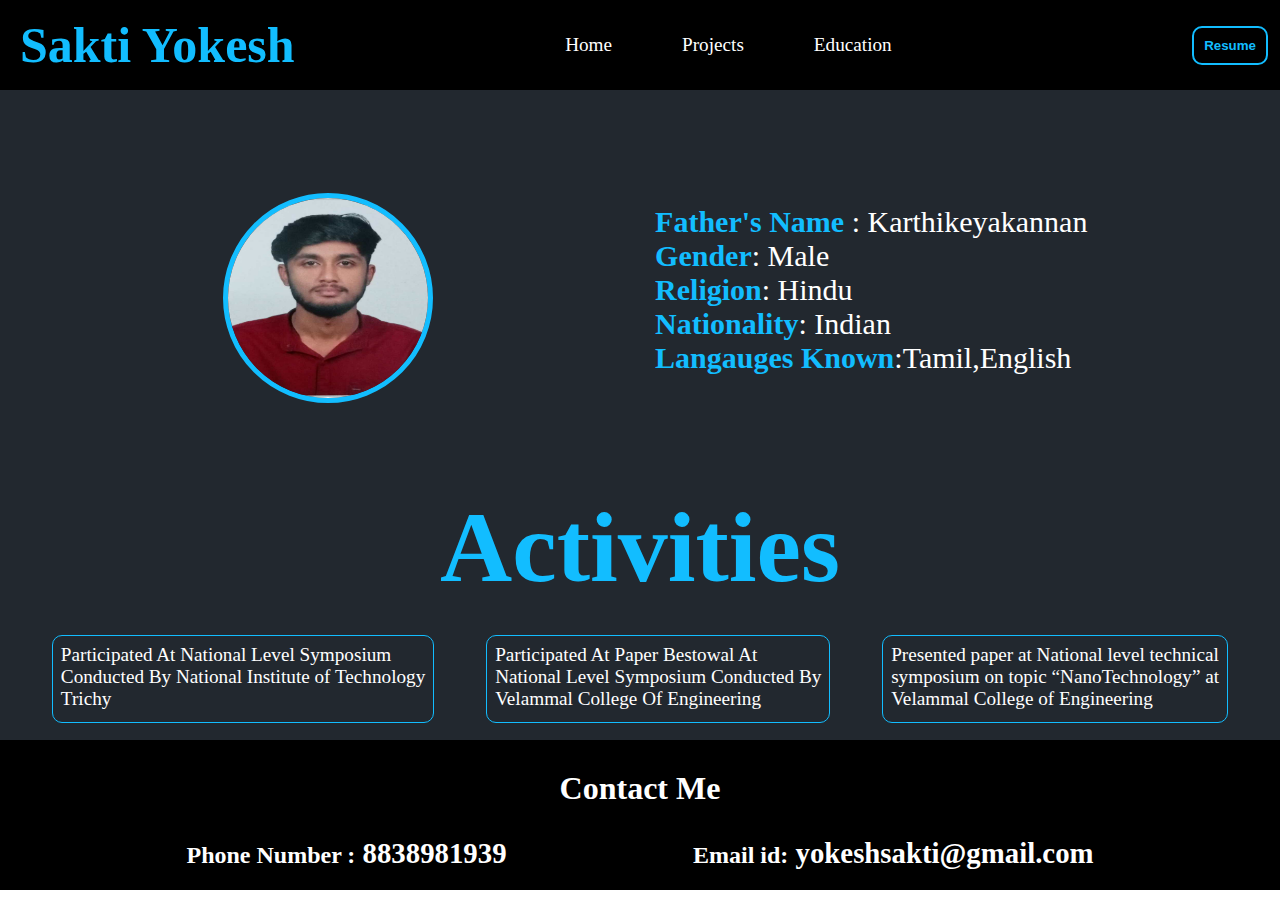
<file: About me.html>
<!DOCTYPE html>
<html lang="en">
<head>
    <meta charset="UTF-8">
    <meta name="viewport" content="width=device-width, initial-scale=1.0">
    <link rel="stylesheet" href="sakti.css" type="text/css">
    <title>sakti porfolio</title>
</head>
<body>
    <header>
    
        <div class="header h2">
          <h2>Sakti Yokesh </h2>
        </div>
        <div class="header ul">
           <ul>
            <li>
              <a href="./index.html">Home</a>
            </li>
            <li>
              <a href="./projects.html">Projects</a>
            </li>
            <li>
              <a href="./education.html">Education</a>
            </li>
           </ul>
        </div>
        <div id="button">
          <a href="./resume.html" target="_blank"><button>Resume</button></a>
        </div>
      
    </header>
    <section class="aboutsak">
    <section class="know">
      <div class="img">
        <img src="./img/saktiyokesh.jpg" alt="sakti" width="200px" height="200px">
      </div>
      <div class="know-me">
      <ul>
        <li>
          <strong> Father's Name </strong>: Karthikeyakannan
        </li>
        <li class="li">
          <strong>Gender</strong>: Male
        </li>
        <li>
          <strong>Religion</strong>: Hindu
        </li>
        <li>       
          <strong>Nationality</strong>: Indian
        </li>
        <li>
         <strong>Langauges Known</strong>:Tamil,English

        </li>
      </ul>
      </div>
    </section>
    <section class="acti">
      <div class="act">
        <h1>Activities</h1>
      </div>
      <div class="activity">
        <div class="nit">
          <p> Participated At National Level Symposium<br> 
            Conducted By National Institute of Technology<br>
             Trichy</p>
        </div>
        <div class="vel">
          <p>
            Participated At Paper Bestowal At<br>
            National Level Symposium Conducted By<br>
            Velammal College Of Engineering 
          </p>
        </div>
        <div class="velu">
           <p>
            Presented paper at National level technical<br> 
            symposium on topic “NanoTechnology” at<br>           Velammal College of Engineering 
           </p>
        </div>
      </div>
    </section>
    </section>
    <section  class="contact-sak">
      <div >
       <h1 class="Contact">Contact Me</h1>
      </div>
      <div class="info">
        <div>
          <h2 class="anchor">Phone Number :<a href="tel:8838981939"> 8838981939 </a></h2>
        </div>
        <div>
         <h2 class="anchor"> Email id:<a href="mailto:yokeshsakti@gmail.com"> yokeshsakti@gmail.com</a></h2>
        </div>
   
      </div>
     </section>
</body>
</html>
</file>
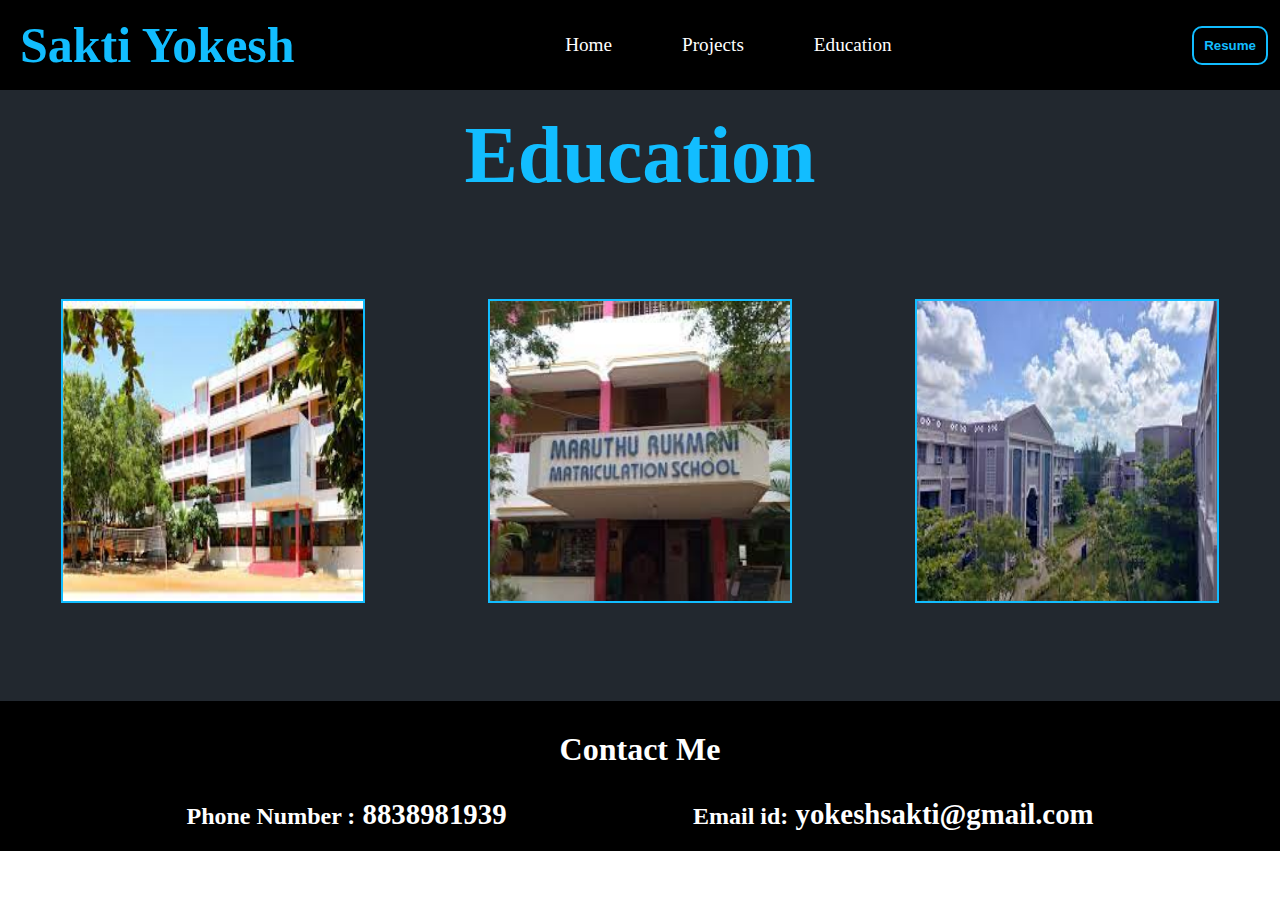
<file: education.html>
<!DOCTYPE html>
<html lang="en">
<head>
    <meta charset="UTF-8">
    <meta name="viewport" content="width=device-width, initial-scale=1.0">
    <link rel="stylesheet" href="sakti.css" type="text/css">
    <title>sakti portfolio</title>
</head>
<body>
    <header>
        <div class="header h2">
           <h2>Sakti Yokesh </h2>
        </div>
        <div class="header ul">
            <ul>
             <li>
               <a href="./index.html">Home</a>
             </li>
             <li>
               <a href="./projects.html">Projects</a>
             </li>
             <li>
               <a href="./education.html">Education</a>
             </li>
            </ul>
        </div>
        <div id="button">
          <a href="./resume.html" target="_blank"><button>Resume</button></a>
        </div>
       </header>
       <section class="sakyok">
       <div class="edu"><h1>Education</h1></div>
       <section class="education">
        <div class="mrms-main">
           <div class="mrms-class">
             <img class="mrms-img" src="./img/mrms.jpg" alt="sak">
        
              <div class="mrms-p">
              <h1>Maruthu Rukmani Matriculation Higher Secondary
                School<br> (2017-2018)  </h1><br>
              <h3>SSLC</h3><br>
              <h5>PERCENTAGE-90</h5>
             </div>
            </div>
        </div>
        <div class="mrmss-main">
          <div class="mrmss-class">
            <img class="mrmss-img" src="./img/Mrmss.jpg" alt="sak">
       
             <div class="mrmss-p">
             <h2>Maruthu Rukmani Matriculation Higher Secondary
              School <br>(2019-2020)</h2><br>
              <h3>HSC</h3><br>
              <h5>PERCENTAGE-75 </h5>
            </div>
           </div>
       </div>
       <div class="kln-main">
        <div class="kln-class">
          <img class="kln-img" src="./img/kln.jpg" alt="sak">
     
           <div class="kln-p">
           <h2>K.L.N College Of Engineering and Technology<br> (2020
            2024) </h2><br>
            <h3>B.E Electronics and Communication Engineering</h3><br>
            <h5>CGPA-8.57 </h5>
          </div>
         </div>
     </div>
     </section>
     </section>
     <section  class="contact-sak">
      <div >
       <h1 class="Contact">Contact Me</h1>
      </div>
      <div class="info">
        <div>
          <h2 class="anchor">Phone Number :<a href="tel:8838981939"> 8838981939 </a></h2>
        </div>
        <div>
         <h2 class="anchor">  Email id:<a href="mailto:yokeshsakti@gmail.com"> yokeshsakti@gmail.com</a></h2>
        </div>
   
      </div>
     </section>
</body>
</html>
</file>
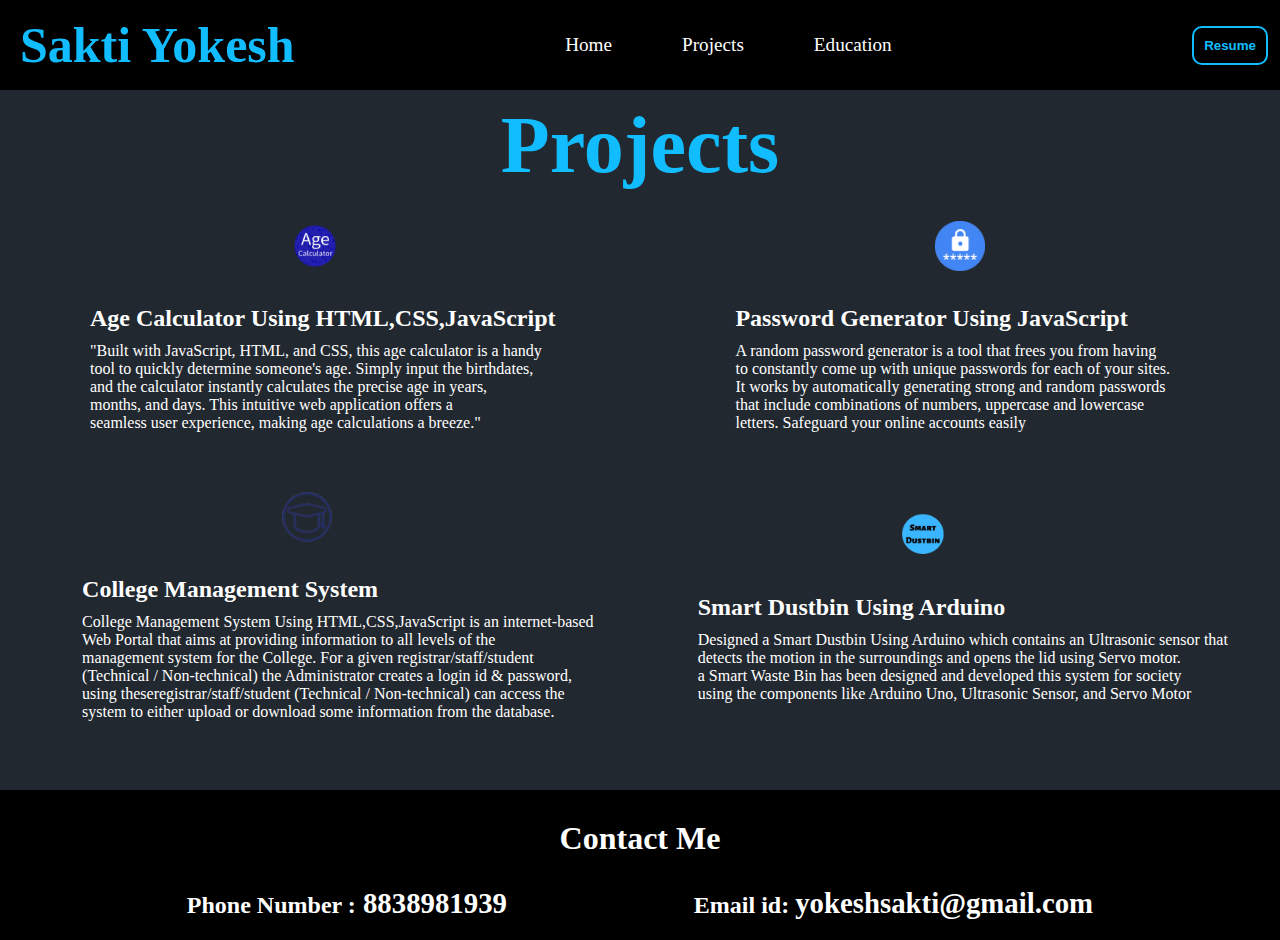
<file: projects.html>
<!DOCTYPE html>
<html lang="en">
<head>
    <meta charset="UTF-8">
    <meta name="viewport" content="width=device-width, initial-scale=1.0">
    <link rel="stylesheet" href="sakti.css" type="text/css">
    <title>sakti portfolio</title>
</head>
<body>
   <header class="header">
     <div class="header h2">
        <h2>Sakti Yokesh </h2>
     </div>
     <div class="header ul">
         <ul>
          <li>
            <a href="./index.html">Home</a>
          </li>
          <li>
            <a href="./projects.html">Projects</a>
          </li>
          <li>
            <a href="./education.html">Education</a>
          </li>
         </ul>
     </div>
     <div id="button">
      <a href="./resume.html" target="_blank"><button>Resume</button></a>
     </div>
    </header>
    <main class="project-main">
      <h1 class="h1">Projects</h1>
      <section class="project-1">
        <div>
          <img class="age-img" src="./img/age-calculator.png" alt="age-calculator" width="10" height="10">
          <h2>Age Calculator Using HTML,CSS,JavaScript</h2>
          <p>"Built with JavaScript, HTML, and CSS, this age calculator is a handy<br>
            tool to quickly determine someone's age. Simply input the birthdates,<br> and the calculator instantly calculates the precise age in
            years,<br> months, and days. This intuitive web application offers a<br>
            seamless user experience, making age calculations a breeze." 

          </p>
        </div>
        <div>
          <img class="age-img" src="./img/password.png" alt="age-calculator" width="10" height="10">
          <h2>
            Password Generator Using JavaScript
          </h2>
          <p>
            A random password generator is a tool that frees you from having<br>
            to constantly come up with unique passwords for each of your sites.<br>
            It works by automatically generating strong and random passwords<br>
            that include combinations of numbers, uppercase and lowercase<br>
            letters. Safeguard your online accounts easily
          </p>
        </div>
        </section>
        <section class="project-2">
        <div>
          <img class="age-img" src="./img/college.png" alt="age-calculator" width="10" height="10">
          <h2>College Management System</h2>
          <p>
            College Management System Using HTML,CSS,JavaScript is an internet-based<br>
            Web Portal that aims at providing information to all levels of the <br>
            management system for the College. For a given registrar/staff/student<br>
            (Technical / Non-technical) the Administrator creates a login id & password,<br>
            using theseregistrar/staff/student (Technical / Non-technical) can access the<br>
            system to either upload or download some information from the database. 
          </p>
        </div>
        <div>
          <img class="age-img" src="./img/smart-dustbin.png" alt="age-calculator" width="10" height="10">
          <h2>Smart Dustbin Using Arduino </h2>
          <p>
            Designed a Smart Dustbin Using Arduino which contains an Ultrasonic sensor that <br>
            detects the motion in the surroundings and opens the lid using Servo motor.<br>
            a Smart Waste Bin has been designed and developed this system for society<br>
            using the components like Arduino Uno, Ultrasonic Sensor, and Servo Motor
          </p>
        </div>

        </section>
    </main>
    <section  class="contact-sak">
      <div >
       <h1 class="Contact">Contact Me</h1>
      </div>
      <div class="info">
        <div>
          <h2 class="anchor">Phone Number :<a href="tel:8838981939"> 8838981939 </a></h2>
        </div>
        <div>
         <h2 class="anchor"> Email id: <a href="mailto:yokeshsakti@gmail.com"> yokeshsakti@gmail.com</a></h2>
        </div>
   
      </div>
     </section>
      
    
    
</body>
</html>
</file>
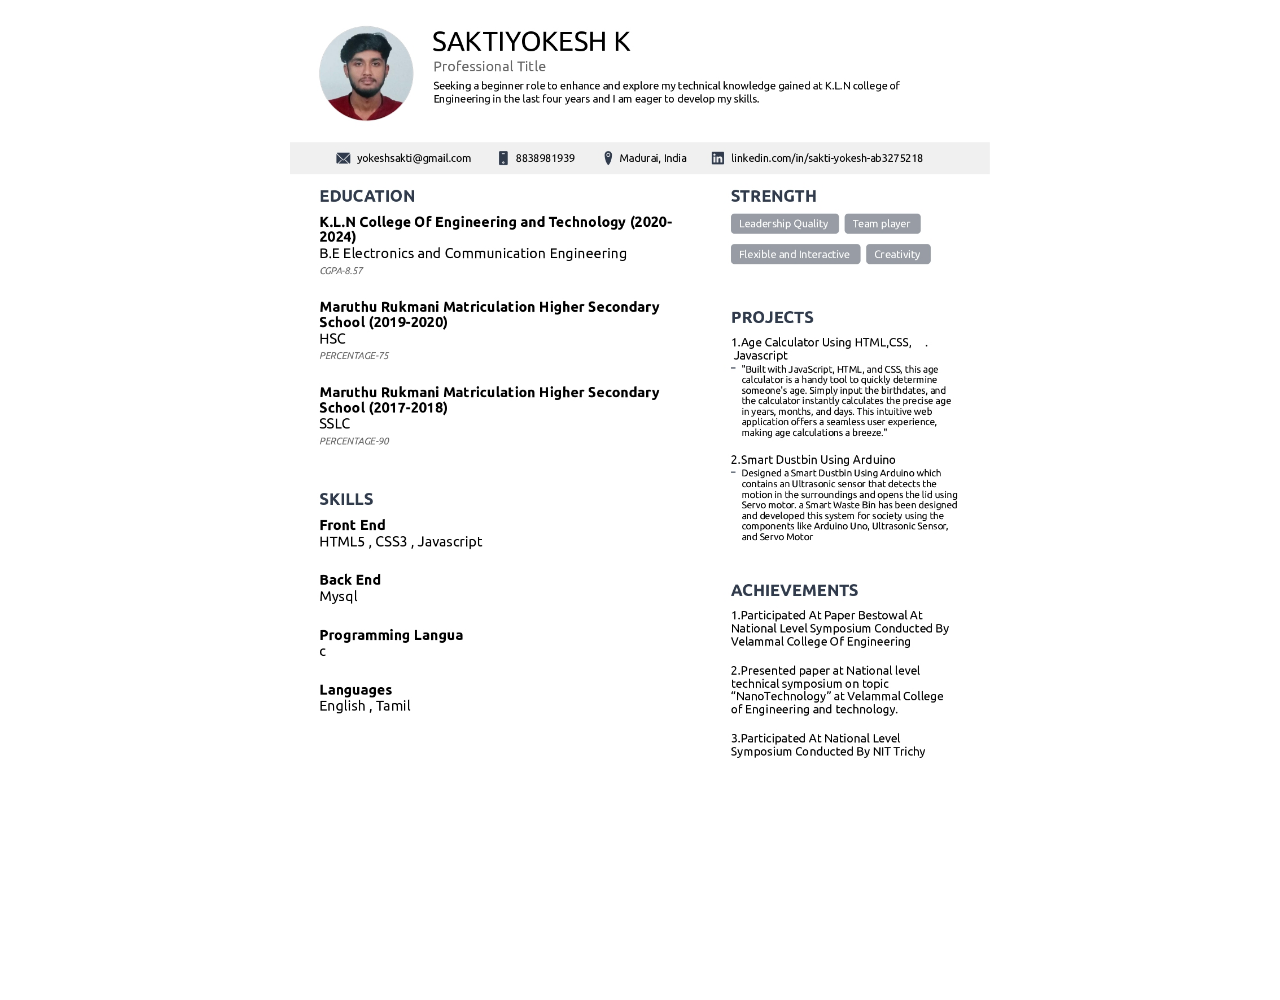
<file: resume.html>
<!DOCTYPE html>
<html lang="en">
<head>
    <meta charset="UTF-8">
    <meta name="viewport" content="width=device-width, initial-scale=1.0">
    <link rel="stylesheet" href="sakti.css" type="text/css">
    <title>sakti resume</title>
</head>
<body >
    <section class="sakresume">
    <img class="resume"  src="./img/rename.jpg" alt="Resume">
    </section>
</body>
</html>
</file>
<file: sakti.css>
*{
    margin: 0;
    padding: 0;
    }
    :root{
        --color:#fff;
        --black:#000000;
        --blue:#12bdff;
    }
    @media only screen and (max-width: 800px) {
        header{
            flex-direction:column;
            width: 200%;
          
    
        }
        header > *{
           margin-bottom: 30px;
           padding: 0px 10px;
          
        
        
           
           
        }
        .header ul{
            padding-right: 10px;
    
        }
        section.sakti-yokesh{
            background-color: black;
            flex-direction: column;
            
            padding-top: 350px  ;
            padding-bottom: 200px;
            padding-right: 40px;
            
    
        }
        .main p{
            padding-right: 20px;
        }
        .main{
            padding-right: 20px;
            
        }
        .sakti-img{
            padding-top:180px;
            }
        .footer{
            background-color:#22282f;
            flex-direction: column;
            padding: 200px 20px;
        }
        .contact-sak{
            padding: 100px 20px;
    
        }
        .info{
            flex-direction: column; 
        }
        .h1{
            padding-top:30px ;
            padding-bottom: 250px;
        }
        .project-1{
            flex-direction: column;
            align-items: center;
            justify-content: center;
            width: 100%;
            height: 200px;
            padding-bottom: 200px;
            
        }
        .project-2{
            flex-direction: column;
            align-items: center;
            justify-content: center;
            padding-right: 20px;
            width: 95%;
            padding-bottom: 500px;
        }
        
        .project-main{
            padding-right:16px;
            padding-left:16px;
            padding-top: 150px ;
            padding-bottom: 900px;
            flex-direction: column;
            justify-content: center;
    
        }
        .sakyok{
            width: 110%;
        
        }
        .education{
            flex-direction: column;
            align-items: center;
            padding-top:200px;
            padding-bottom: 250px;
           
           
        }
        .edu>h1{
            padding-top: 100px;
            padding-bottom:50px;
            font-size: 60px;
            
           
            
            
    
        }
        .aboutsak{
            width: 110%;
        }
        .know{
            flex-direction: column;
            align-items: center;
            padding: 200px 0px;
    
        }
        .know-me>ul{
            font-size: 50px;
        }
        .acti{
            padding-top:50px;
            padding-bottom: 200px;
        }
        .activity{
            flex-direction: column;
            align-items: center;
            font-size: 100px;
        }
        .sakresume{
          flex-direction: column;
          width: 50%;
          height: 50%;
          margin: 10px 250px;
        }
        
        .resume{
            flex-direction: column;
           justify-content: center;
            width: 5px;
            
        }
        
    
    }
    .header h2{
        font-size: 50px;
        color:#12bdff;
    } 
    header button{
        background-color:black;
        border: 2px solid var(--blue) ;
        color: var(  --blue);
        padding: 10px ;
        border-radius: 10px;
        font-weight: 600;
    }
    .header h2 span{
        color:var(--blue);
    }
    ul li a:hover{
        color: var(--blue);
    }
    header button:hover{
        color:var(--black);
        background-color: var(--blue);
        border: 2px solid var(--color);
        cursor: pointer;
        border-radius:  10px;
    }
    
    header {
        display:flex;
        padding: 20px;
        width:97.5%;
        background-color:var(--black);
        color: var(  --color);
        justify-content: space-between;
        align-items: center;
        height:50px;
    
    }
    
    .header ul{
        display: flex;
        list-style-type: none; 
        padding-right: 100px;
          
       
        
    }
    
    .header ul>li{
        padding-left: 70px;
        
    }
       
     
    a{
        text-decoration: none;
        color: white;
        font-size: larger;}
    
    .sakti-yokesh{
        width: 100%;
        
        display: flex;
        align-items: center;
        background-color: var(--black);
        color: var(--color);
        justify-content: space-evenly;
    }
    main img{
        width: 300px;
        height:300px;
    }
    
    
    
    .main{
        max-width: 100%;
        height: 200px;
        padding-left: 100px;
            
    }
    .sakti-yokesh{
        height: 300px;
        width: 100%;
        background-color: var(--black);
    }
    .img{
        padding:30px;
        border-radius: 50%;
    
    }
    .img>img{
        border-radius: 50%;
        width: 200px;
        height:200px;
        border: 5px solid var(--blue);
    }
        
    
    main p{
       padding: 10px 0;
    }
    .main-button{
        
        background-color: var(--black);
        color: var(--blue);
        border: 2px solid var(--blue);
        border-radius: 2px;
        padding: 7px ;
    }
    .main-button:hover{
         background-color: var(--blue);
         color: var(--black);
         border: 2px solid var(--black);
         cursor: pointer;
    }
    main h1{
        font-size: 35px;
        padding-top:10px;
        color: var(--blue);
    }
    main h1>span{
        padding-top: 10px;
        font-size: 35px;
         color:#12bdff;
    
    }
    .img{
        animation: img 2s linear;
        animation-iteration-count: infinite;
        padding-top: 50px;
        
    }
    @keyframes img{
        0%{
            transform: translate(0px,0px),;
        }
        25%{
            transform: translate(0px,-15px);
        }
        50%{
            transform:translate(0px ,-30px);
        }
        75%{
            transform:translate(0px,-15px);
        }
        100%{
            transform: translate(0px,0px);
        }
    }
    .icons i{
        padding-right: 10px;
        padding-bottom: 10px;
    }
    .main>p{
        text-align: justify;
    }
    .footer{
        display:flex;
        justify-content:space-evenly;
        align-items: center;
    }
    .footer{
        background-color: #22282f;
        width: 100%;
        height: 280px;
        color: var(--color);
    }
    
    .skills{
       
        border: 5px double var(--blue);
        border-radius: 10px;
        animation: img 2s linear;
        animation-iteration-count: infinite;
    
    }
    .strength{
        border: 5px double var(--blue);
        border-radius: 10px; 
        animation: img 2s linear;
        animation-iteration-count: infinite;
    }
    .skills>h2{
        padding-top: 40px;
        padding-left: 70px;
        padding-right: 70px;
        padding-bottom: 10px;
    }
    .skills>ul{
        padding-right: 70px;
        padding-left: 70px;
        padding-bottom: 40px;
        
    }
    .strength>h2{
        padding-top: 30px;
        padding-left: 40px;
        padding-right: 40px;
        padding-bottom: 10px;
        text-align: center;
    }
    .strength>ul{
        padding-right: 40px;
        padding-left: 40px;
        padding-bottom: 30px;
        
    }
    
    .contact-sak{
        background-color: var(--black);
        height: 150px;
        width: 100%;
        color: var(--color);
       
    }   
    
    .info{
        width: 100%;
        display: flex;
        justify-content: space-evenly;
        
    }
    .Contact{
        width: 100%;
        text-align: center  ;
        padding: 30px  0;
    }
    .sakti-img{
        
        width: 300px;
        height: 300px;
        
    }
    .sakresume{
        display: flex;
        align-items: center;
        justify-content: center;
        
    }
    .resume{
       
        width: 700px;
        height: 1000px;
           
    }
    .project-1{
        display: flex;
        justify-content: space-around;
        align-items: center;
        padding-top: 30px;
        padding-right: 20px;
    }
    .project-2{
        display: flex;
        justify-content: space-around;
        align-items: center;
        padding-top: 50px;
        padding-left: 30px;
    }
    .project-1>p{
        text-align: justify;
    }
    .h1{
        font-size: 80px;
        text-align: center;
          color:#12bdff;
    }
    .project-main{
        background-color: #22282f;
        width: 100%;
        height: 700px;
        color:var(--color)
    }
    .age-img{
        width: 50px;
        height: 50px;
        padding-left: 200px;
        padding-bottom: 30px;
         
    }
    
    .mrms-p{
        width: 300px;
        height: 300px;
    
        top: 0;
        left: 0;
        position:absolute;
        background-color:rgba(0, 0,0,0.6);
      
        opacity: 0;
        transition: 0.6s;
    
    }
    .mrms-p:hover{
        opacity: 1;
       
    }
    .mrms-class{
        width: 300px;
        height: 300px;
        position: relative;
        border: 2px solid var(--blue);
    }
    .mrms-img{
        padding-bottom:10px ;
        width: 300px;
        height: 300px;
        position: relative ;
    }
    .education{
         display: flex;
        justify-content: space-around;
        align-items: center;
        width: 100%;
        height: 500px;
        background-color: #22282f;
        color: var(--color);
    
    }
    .mrmss-p{
        width: 300px;
        height: 300px;
        top: 0;
        
        left: 0;
        position:absolute;
        background-color:rgba(0, 0,0,0.6);
        opacity: 0;
        transition: 0.6s;
    }
    
    .edu{
        text-align: center;
        background-color: #22282f;
        padding-top: 20px;
        font-size: 40px;
        color: var(--blue);
        
    }
    .mrmss-p:hover{
        opacity: 1;
       
    }
    .mrmss-class{
        width: 300px;
        height: 300px;
        position: relative;
        border: 2px solid var(--blue);
    }
    .mrmss-img{
        width: 300px;
        height: 300px;
        position: relative;
    }
    .kln-p:hover{
        opacity: 1;
       
    }
    .kln-class{
        width: 300px;
        height: 300px;
        position: relative;
        border: 2px solid var(--blue);
    }
    .kln-img{
        width: 300px;
        height: 300px;
        position: relative;
    }
    .kln-p{
        width: 300px;
        height: 300px;
        top: 0;
        
        left: 0;
        position:absolute;
        background-color:rgba(0, 0,0,0.6);
     
        opacity: 0;
        transition: 0.6s;
    }
    .know{
        width: 100%;
        height:400px;
        display: flex;
        justify-content: space-evenly;
        align-items: center;
        background-color:#22282f;
        color: var(--color);
    }
    .know-me>ul{
        font-size: 30px;
        list-style-type: none;
        
    }
    strong{
        color: var(--blue);
    }
    .activity{
        width:100%;
        height: 250px;
        display: flex;
        justify-content: space-evenly;
        align-items: justify;
        color: var(--color);
        font-size: larger;
    }
    .acti{
        width:100%;
        height: 250px;
        background-color: #22282f;
        
    }
    .act{
        font-size: 50px;
        text-align: center;
        padding-bottom: 30px;
        color: var(--blue);
        
    }
    .nit{
        border: 1px solid var(--blue);
        border-radius: 10px;
        height: 70px;
        padding: 8px 8px;
        
    }
    .vel{
        border: 1px solid var(--blue);
        border-radius: 10px;
        height: 70px;
        padding: 8px 8px;
    }
    .velu{
        border: 1px solid var(--blue);
        border-radius: 10px;
        height: 70px;
        padding: 8px 8px;
    }
    .anchor a:hover{
        color: var(--blue);
    }
</file>
